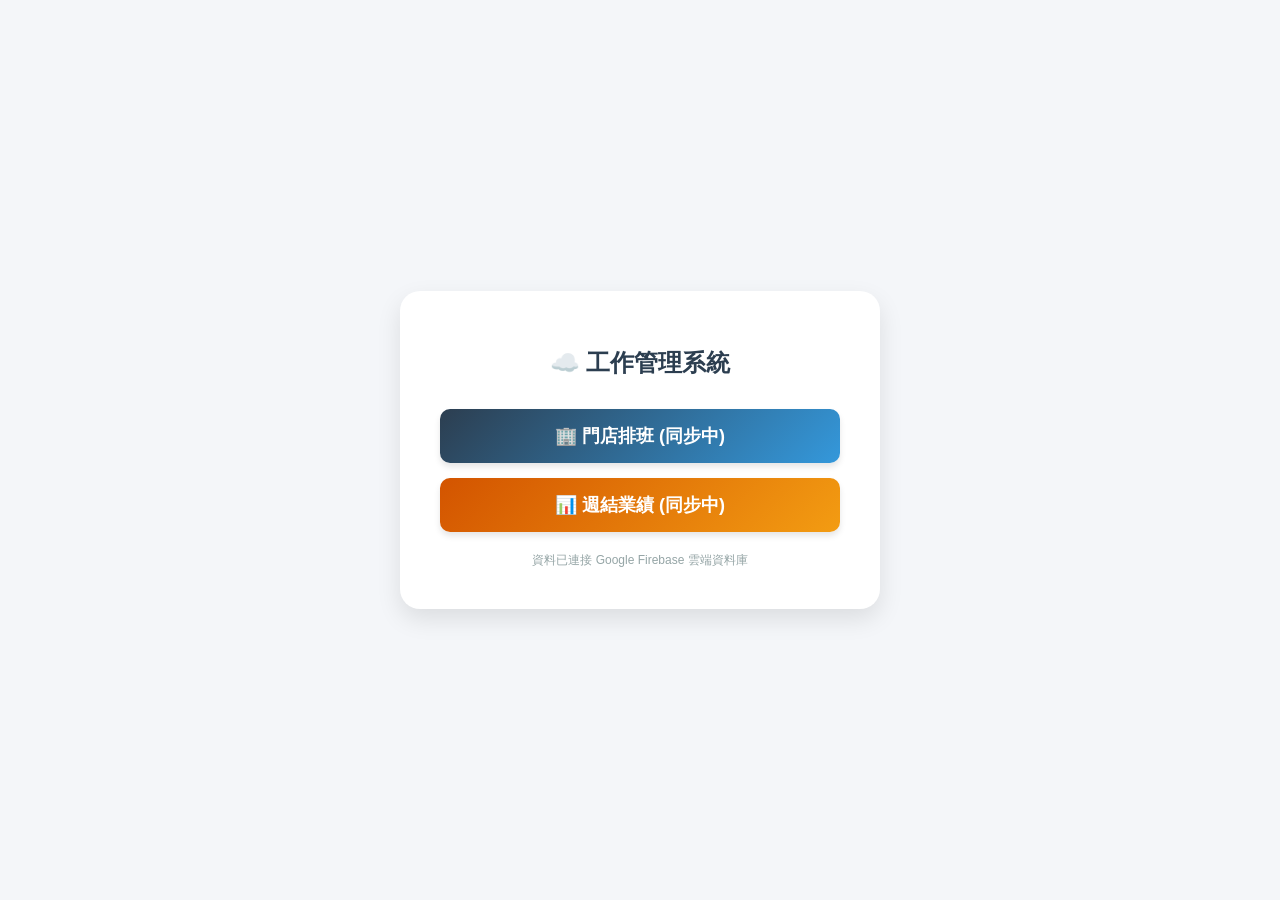
<file: index.html>
<!DOCTYPE html>
<html lang="zh-TW">
<head>
    <meta charset="UTF-8">
    <meta name="viewport" content="width=device-width, initial-scale=1.0">
    <title>工作管理系統 (雲端版)</title>
    <style>
        body { font-family: "Microsoft JhengHei", sans-serif; background: #f4f6f9; display: flex; align-items: center; justify-content: center; min-height: 100vh; margin: 0; }
        .container { text-align: center; background: white; padding: 40px; border-radius: 20px; box-shadow: 0 10px 25px rgba(0,0,0,0.1); width: 90%; max-width: 400px; }
        h1 { color: #2c3e50; margin-bottom: 30px; font-size: 24px; }
        .menu-btn { display: block; width: 100%; padding: 15px; margin: 15px 0; text-decoration: none; color: white; font-size: 18px; font-weight: bold; border-radius: 10px; box-shadow: 0 4px 6px rgba(0,0,0,0.1); transition: transform 0.2s; box-sizing: border-box;}
        .menu-btn:active { transform: scale(0.98); }
        .btn-shop { background: linear-gradient(135deg, #2c3e50, #3498db); }
        .btn-weekly { background: linear-gradient(135deg, #d35400, #f39c12); }
        .footer { margin-top: 20px; font-size: 12px; color: #95a5a6; }
    </style>
</head>
<body>
    <div class="container">
        <h1>☁️ 工作管理系統</h1>
        <a href="shop.html" class="menu-btn btn-shop">🏢 門店排班 (同步中)</a>
        <a href="weekly.html" class="menu-btn btn-weekly">📊 週結業績 (同步中)</a>
        
        <div class="footer">資料已連接 Google Firebase 雲端資料庫</div>
    </div>
</body>
</html>
</file>
